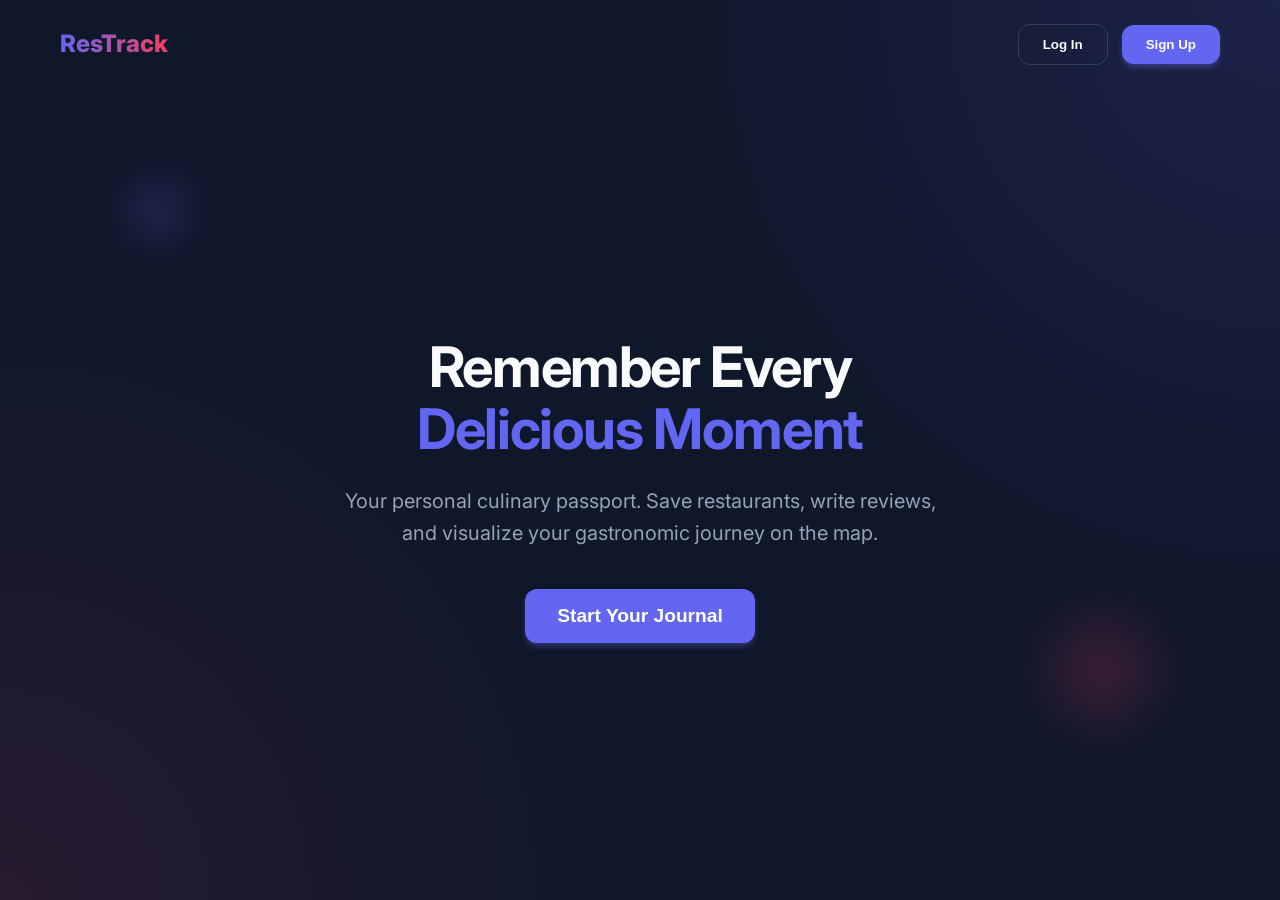
<file: index.html>
<!DOCTYPE html>
<html lang="en">

<head>
    <meta charset="UTF-8">
    <meta name="viewport" content="width=device-width, initial-scale=1.0">
    <title>ResTrack - Track Your Culinary Journey</title>
    <link rel="preconnect" href="https://fonts.googleapis.com">
    <link rel="preconnect" href="https://fonts.gstatic.com" crossorigin>
    <link href="https://fonts.googleapis.com/css2?family=Inter:wght@300;400;600;700;800&display=swap" rel="stylesheet">
    <link rel="stylesheet" href="css/styles.css">
</head>

<body>
    <!-- Navbar -->
    <nav class="navbar">
        <div class="container nav-content">
            <a href="#" class="logo">ResTrack</a>
            <div>
                <button id="nav-login-btn" class="btn btn-outline">Log In</button>
                <button id="nav-signup-btn" class="btn btn-primary" style="margin-left: 10px;">Sign Up</button>
            </div>
        </div>
    </nav>

    <!-- Hero Section -->
    <section class="hero">
        <div class="hero-content">
            <h1 class="hero-title">
                Remember Every <br>
                <span>Delicious Moment</span>
            </h1>
            <p class="hero-subtitle">
                Your personal culinary passport. Save restaurants, write reviews, and visualize your gastronomic journey
                on the map.
            </p>
            <button id="hero-cta" class="btn btn-primary" style="font-size: 1.2rem; padding: 1rem 2rem;">
                Start Your Journal
            </button>
        </div>

        <!-- Decorative Background Elements -->
        <div class="floating-element"
            style="position: absolute; top: 20%; left: 10%; width: 60px; height: 60px; background: var(--primary); border-radius: 50%; opacity: 0.2; filter: blur(20px);">
        </div>
        <div class="floating-element"
            style="position: absolute; bottom: 20%; right: 10%; width: 100px; height: 100px; background: var(--accent); border-radius: 50%; opacity: 0.2; filter: blur(30px); animation-delay: 1s;">
        </div>
    </section>

    <!-- Auth Modal -->
    <div id="auth-modal" class="auth-container">
        <div class="auth-box glass-card">
            <!-- Login Form -->
            <form id="login-form">
                <h2 style="margin-bottom: 1.5rem; text-align: center;">Welcome Back</h2>
                <div class="form-group">
                    <label class="form-label">Email</label>
                    <input type="email" class="form-input" required placeholder="you@example.com">
                </div>
                <div class="form-group">
                    <label class="form-label">Password</label>
                    <input type="password" class="form-input" required placeholder="••••••••">
                </div>
                <button type="submit" class="btn btn-primary" style="width: 100%;">Log In</button>
                <p class="auth-switch">
                    Don't have an account? <a id="switch-to-signup">Sign Up</a>
                </p>
            </form>

            <!-- Signup Form (Hidden by default) -->
            <form id="signup-form" class="hidden">
                <h2 style="margin-bottom: 1.5rem; text-align: center;">Create Account</h2>
                <div class="form-group">
                    <label class="form-label">Full Name</label>
                    <input type="text" class="form-input" required placeholder="John Doe">
                </div>
                <div class="form-group">
                    <label class="form-label">Email</label>
                    <input type="email" class="form-input" required placeholder="you@example.com">
                </div>
                <div class="form-group">
                    <label class="form-label">Password</label>
                    <input type="password" class="form-input" required placeholder="••••••••">
                </div>
                <button type="submit" class="btn btn-primary" style="width: 100%;">Create Account</button>
                <p class="auth-switch">
                    Already have an account? <a id="switch-to-login">Log In</a>
                </p>
            </form>

            <button id="close-modal"
                style="position: absolute; top: 1rem; right: 1rem; background: none; border: none; color: var(--text-muted); cursor: pointer; font-size: 1.5rem;">&times;</button>
        </div>
    </div>

    <script type="module" src="js/main.js"></script>
</body>

</html>
</file>
<file: css/styles.css>
:root {
    /* Premium Dark Palette */
    --bg-dark: #0f172a;
    --bg-card: #1e293b;
    --primary: #6366f1; /* Indigo 500 */
    --primary-hover: #4f46e5; /* Indigo 600 */
    --accent: #f43f5e; /* Rose 500 */
    --text-light: #f8fafc;
    --text-muted: #94a3b8;
    --border: #334155;
    
    /* Glassmorphism */
    --glass-bg: rgba(30, 41, 59, 0.7);
    --glass-border: rgba(255, 255, 255, 0.1);
    --backdrop-blur: 12px;

    /* Spacing & Radius */
    --radius-sm: 8px;
    --radius-md: 12px;
    --radius-lg: 24px;
    --shadow-lg: 0 10px 15px -3px rgba(0, 0, 0, 0.1), 0 4px 6px -2px rgba(0, 0, 0, 0.05);
}

* {
    margin: 0;
    padding: 0;
    box-sizing: border-box;
}

body {
    font-family: 'Inter', sans-serif;
    background-color: var(--bg-dark);
    color: var(--text-light);
    line-height: 1.6;
    min-height: 100vh;
    overflow-x: hidden;
}

/* Typography */
h1, h2, h3 {
    font-weight: 700;
    letter-spacing: -0.025em;
    color: var(--text-light);
}

a {
    text-decoration: none;
    color: inherit;
    transition: color 0.2s;
}

/* Utilities */
.container {
    max-width: 1200px;
    margin: 0 auto;
    padding: 0 20px;
}

.btn {
    display: inline-flex;
    align-items: center;
    justify-content: center;
    padding: 0.75rem 1.5rem;
    border-radius: var(--radius-md);
    font-weight: 600;
    cursor: pointer;
    transition: all 0.2s ease;
    border: none;
    outline: none;
}

.btn-primary {
    background-color: var(--primary);
    color: white;
    box-shadow: 0 4px 6px -1px rgba(99, 102, 241, 0.4);
}

.btn-primary:hover {
    background-color: var(--primary-hover);
    transform: translateY(-1px);
    box-shadow: 0 6px 8px -1px rgba(99, 102, 241, 0.5);
}

.btn-outline {
    background: transparent;
    border: 1px solid var(--border);
    color: var(--text-light);
}

.btn-outline:hover {
    border-color: var(--text-light);
    background: rgba(255,255,255,0.05);
}

.hidden {
    display: none !important;
}

/* Glass Card */
.glass-card {
    background: var(--glass-bg);
    backdrop-filter: blur(var(--backdrop-blur));
    -webkit-backdrop-filter: blur(var(--backdrop-blur));
    border: 1px solid var(--glass-border);
    border-radius: var(--radius-lg);
    box-shadow: var(--shadow-lg);
}

/* Navbar */
.navbar {
    padding: 1.5rem 0;
    position: fixed;
    top: 0;
    width: 100%;
    z-index: 100;
    transition: background 0.3s;
}

.nav-content {
    display: flex;
    justify-content: space-between;
    align-items: center;
}

.logo {
    font-size: 1.5rem;
    font-weight: 800;
    background: linear-gradient(to right, var(--primary), var(--accent));
    -webkit-background-clip: text;
    -webkit-text-fill-color: transparent;
}

/* Hero Section */
.hero {
    min-height: 100vh;
    display: flex;
    align-items: center;
    justify-content: center;
    position: relative;
    padding-top: 80px;
    background: radial-gradient(circle at top right, rgba(99, 102, 241, 0.15), transparent 40%),
                radial-gradient(circle at bottom left, rgba(244, 63, 94, 0.1), transparent 40%);
}

.hero-content {
    text-align: center;
    max-width: 800px;
    z-index: 1;
}

.hero-title {
    font-size: 3.5rem;
    line-height: 1.1;
    margin-bottom: 1.5rem;
}

.hero-title span {
    color: var(--primary);
}

.hero-subtitle {
    font-size: 1.25rem;
    color: var(--text-muted);
    margin-bottom: 2.5rem;
    max-width: 600px;
    margin-left: auto;
    margin-right: auto;
}

/* Auth Forms */
.auth-container {
    position: fixed;
    top: 0;
    left: 0;
    width: 100%;
    height: 100%;
    background: rgba(15, 23, 42, 0.8);
    backdrop-filter: blur(8px);
    display: flex;
    align-items: center;
    justify-content: center;
    z-index: 1000;
    opacity: 0;
    pointer-events: none;
    transition: opacity 0.3s;
}

.auth-container.active {
    opacity: 1;
    pointer-events: all;
}

.auth-box {
    width: 100%;
    max-width: 400px;
    padding: 2.5rem;
    transform: scale(0.95);
    transition: transform 0.3s;
}

.auth-container.active .auth-box {
    transform: scale(1);
}

.form-group {
    margin-bottom: 1.5rem;
}

.form-label {
    display: block;
    margin-bottom: 0.5rem;
    font-size: 0.875rem;
    color: var(--text-muted);
}

.form-input {
    width: 100%;
    padding: 0.75rem;
    background: rgba(255, 255, 255, 0.05);
    border: 1px solid var(--border);
    border-radius: var(--radius-sm);
    color: var(--text-light);
    font-family: inherit;
    transition: border-color 0.2s;
}

.form-input:focus {
    outline: none;
    border-color: var(--primary);
}

.auth-switch {
    margin-top: 1.5rem;
    text-align: center;
    font-size: 0.875rem;
    color: var(--text-muted);
}

.auth-switch a {
    color: var(--primary);
    cursor: pointer;
    font-weight: 600;
}

/* Animations */
@keyframes float {
    0% { transform: translateY(0px); }
    50% { transform: translateY(-20px); }
    100% { transform: translateY(0px); }
}

.floating-element {
    animation: float 6s ease-in-out infinite;
}
</file>
